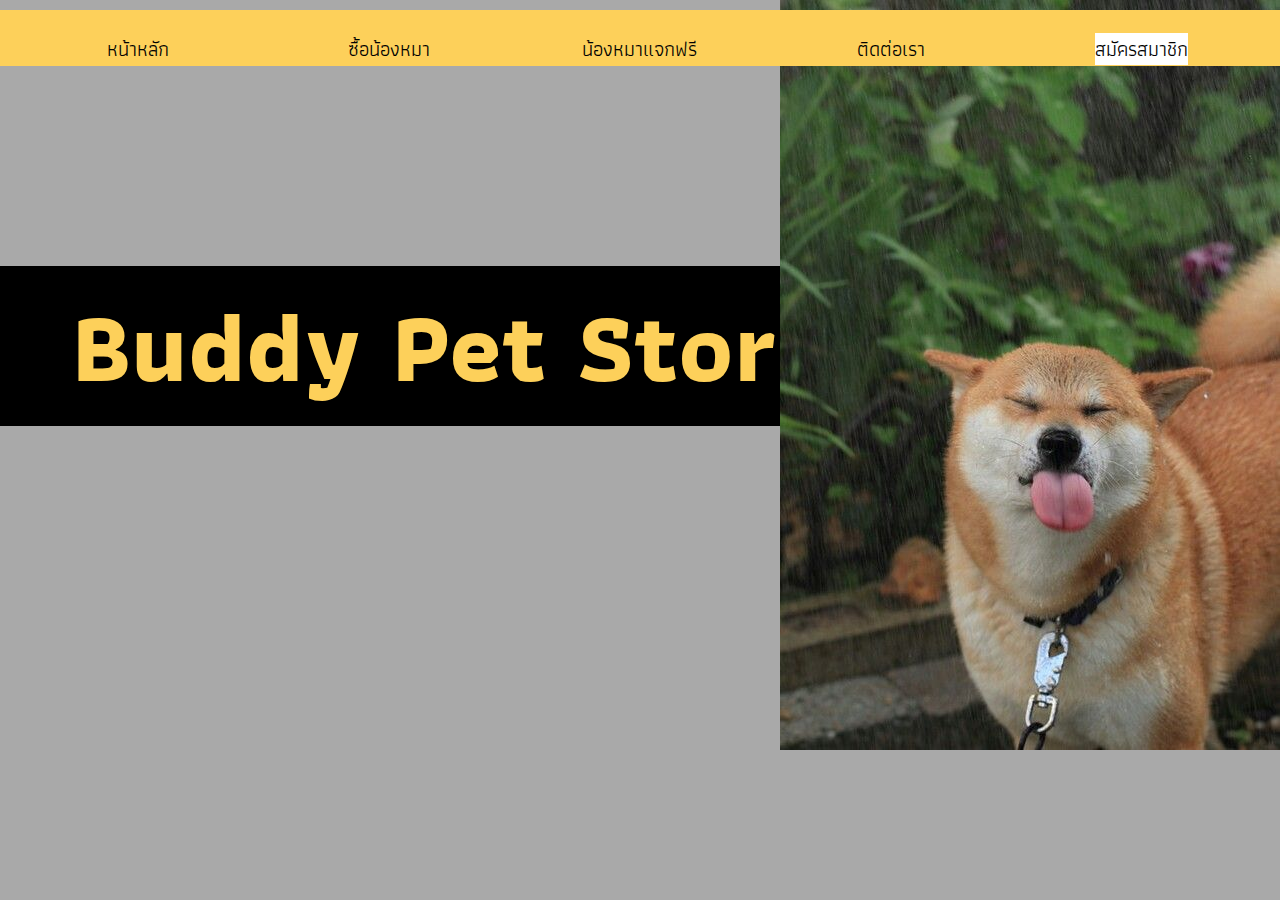
<file: index.html>
<!DOCTYPE html>
<head>
        <meta charset="utf-8">
        <link rel="stylesheet" href="lab3.css"/>
        <link href="https://fonts.googleapis.com/css?family=Athiti&display=swap" rel="stylesheet">
</head>

<body>
    <nav>
    <ul>
        <li><a href="index.html">หน้าหลัก</a></li>
        <li><a href="maindog.html">ซื้อน้องหมา</a></li>
        <li><a href="freedog.html">น้องหมาแจกฟรี</a></li>
        <li><a href="contact.html">ติดต่อเรา</a></li>
		<li><a href="login.html" style="background-color:white" >สมัครสมาชิก</a></li>
                    
     </ul>

     </nav> 
	
	<main>
	
		<article>
			<h1 style="background-color: black;color: #FDD05A">Buddy Pet Store</h1>

		</article>
		
		<aside>
			<img class = "dog" src="dog1.jpg" >
		</aside>
			
	
		
	</main>
      
</body>
</file>
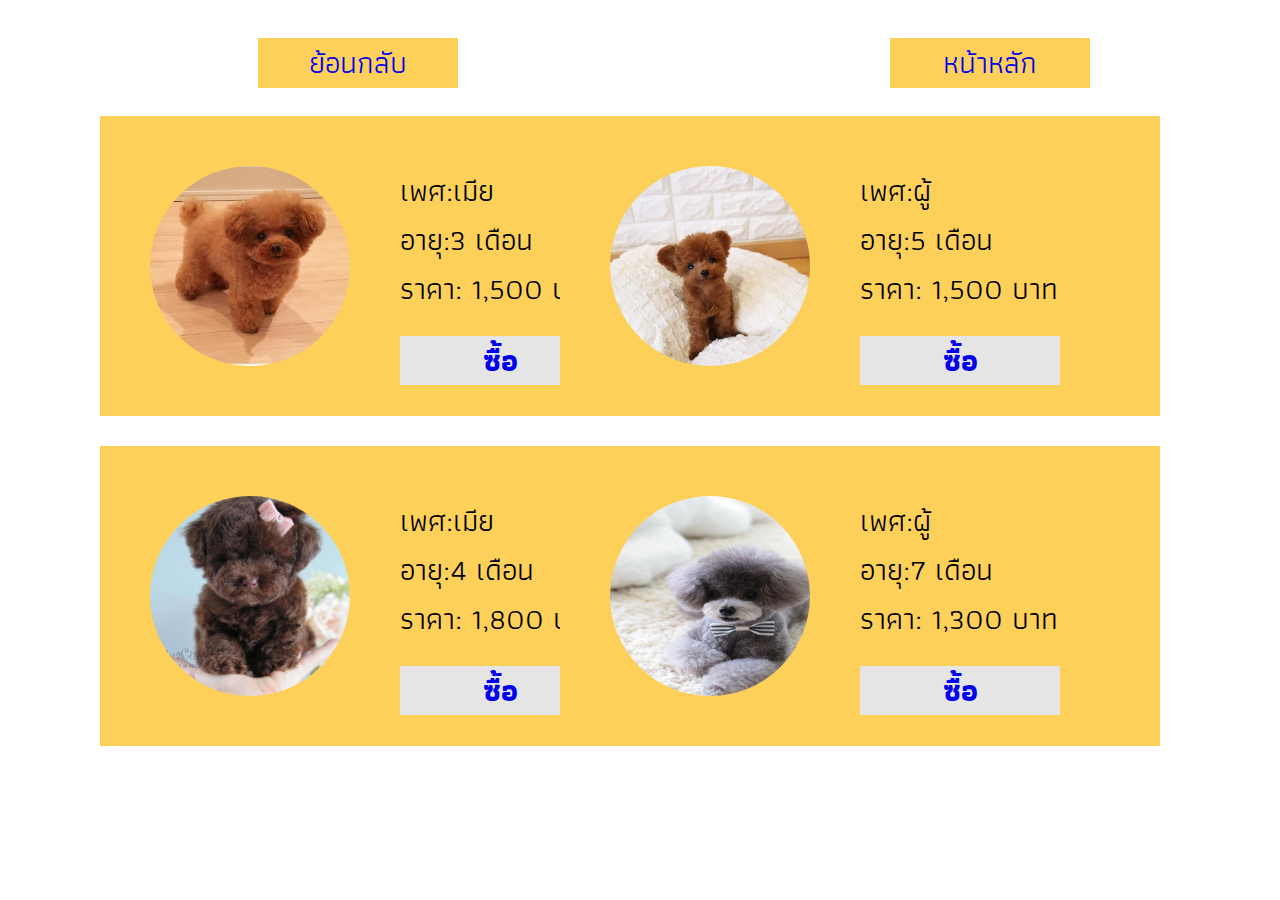
<file: buydog.html>
<!DOCTYPE html>
<html>

<head>
	<meta charset="utf-8">
    <link rel="stylesheet" href="buydog.css"/>
	<link href="https://fonts.googleapis.com/css?family=Athiti&display=swap" rel="stylesheet">
</head>

<body>

	<div id = "all">
			<div id="header">
				<nav>
					<ul>
						<li><a href="maindog.html">ย้อนกลับ</a></li>
						<li><a href="index.html">หน้าหลัก</a></li>
					</ul>

				</nav>
			</div>
<!--		กล่องบนซ้าย-->
			<div id="left">
				<img src="po6.jpg" width="200" height="200">		
				<ul id="pl1">
					<li>เพศ:เมีย</li>
					<li>อายุ:3 เดือน</li>
					<li>ราคา: 1,500 บาท</li>
				</ul>
				<a href = "pay.html"><h1>ซื้อ</h1></a>
			</div>
<!--			กล่องล่างซ้าย-->
			<div id="left-low">
				<img src="po8.jpg" width="200" height="200">		
				<ul id="pl2">
					<li>เพศ:เมีย</li>
					<li>อายุ:4 เดือน</li>
					<li>ราคา: 1,800 บาท</li>
				</ul>
				<a href = "pay.html"><h1>ซื้อ</h1></a>
			</div>
<!--			กล่องบนขวา-->
			<div id="right">
				<img src="po7.jpg" width="200" height="200">		
				<ul id="pr1">
					<li>เพศ:ผู้</li>
					<li>อายุ:5 เดือน</li>
					<li>ราคา: 1,500 บาท</li>
				</ul>
				<a href = "pay.html"><h1>ซื้อ</h1></a>
			</div>
<!--			กล่องล่างขวา-->
			<div id="right-low">
				<img src="po9.jpg" width="200" height="200">		
						<ul id="pr2">
							<li>เพศ:ผู้</li>
							<li>อายุ:7 เดือน</li>
							<li>ราคา: 1,300 บาท</li>
						</ul>
						<a href = "pay.html"><h1>ซื้อ</h1></a>
			</div>
	</div>

</body>


</html>
</file>
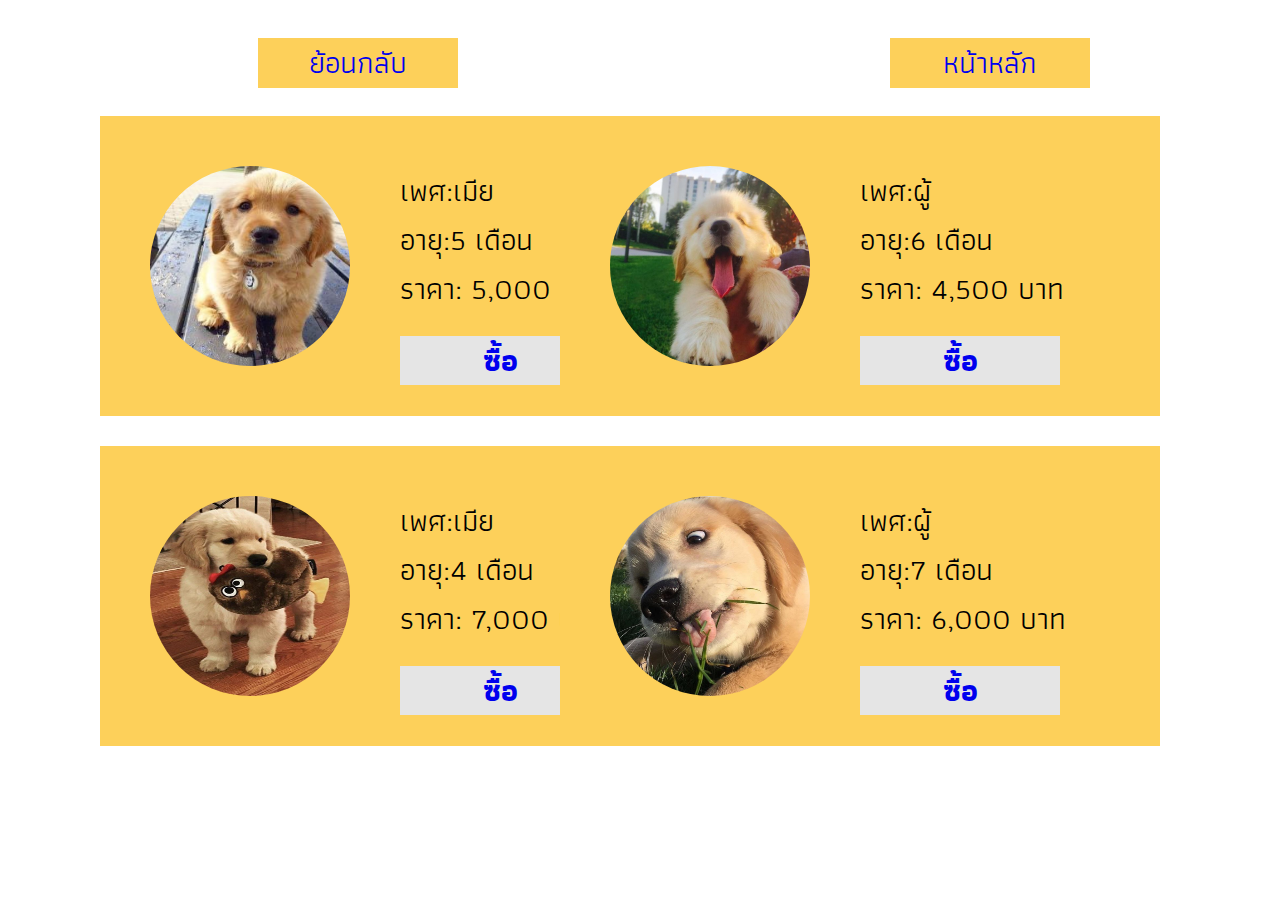
<file: buygold.html>
<!DOCTYPE html>
<html>

<head>
	<meta charset="utf-8">
    <link rel="stylesheet" href="buydog.css"/>
	<link href="https://fonts.googleapis.com/css?family=Athiti&display=swap" rel="stylesheet">
</head>

<body>

	<div id = "all">
			<div id="header">
				<nav>
					<ul>
						<li><a href="maindog.html">ย้อนกลับ</a></li>
						<li><a href="index.html">หน้าหลัก</a></li>
					</ul>

				</nav>
			</div>
<!--		กล่องบนซ้าย-->
			<div id="left">
				<img src="gold14.jpg" width="200" height="200">		
				<ul id="pl1">
					<li>เพศ:เมีย</li>
					<li>อายุ:5 เดือน</li>
					<li>ราคา: 5,000 บาท</li>
				</ul>
				<a href = "pay.html"><h1>ซื้อ</h1></a>
			</div>
<!--			กล่องล่างซ้าย-->
			<div id="left-low">
				<img src="gold15.jpg" width="200" height="200">		
				<ul id="pl2">
					<li>เพศ:เมีย</li>
					<li>อายุ:4 เดือน</li>
					<li>ราคา: 7,000 บาท</li>
				</ul>
				<a href = "pay.html"><h1>ซื้อ</h1></a>
			</div>
<!--			กล่องบนขวา-->
			<div id="right">
				<img src="gold16.jpg" width="200" height="200">		
				<ul id="pr1">
					<li>เพศ:ผู้</li>
					<li>อายุ:6 เดือน</li>
					<li>ราคา: 4,500 บาท</li>
				</ul>
				<a href = "pay.html"><h1>ซื้อ</h1></a>
			</div>
<!--			กล่องล่างขวา-->
			<div id="right-low">
				<img src="gold17.jpg" width="200" height="200">		
						<ul id="pr2">
							<li>เพศ:ผู้</li>
							<li>อายุ:7 เดือน</li>
							<li>ราคา: 6,000 บาท</li>
						</ul>
						<a href = "pay.html"><h1>ซื้อ</h1></a>
			</div>
	</div>

</body>


</html>
</file>
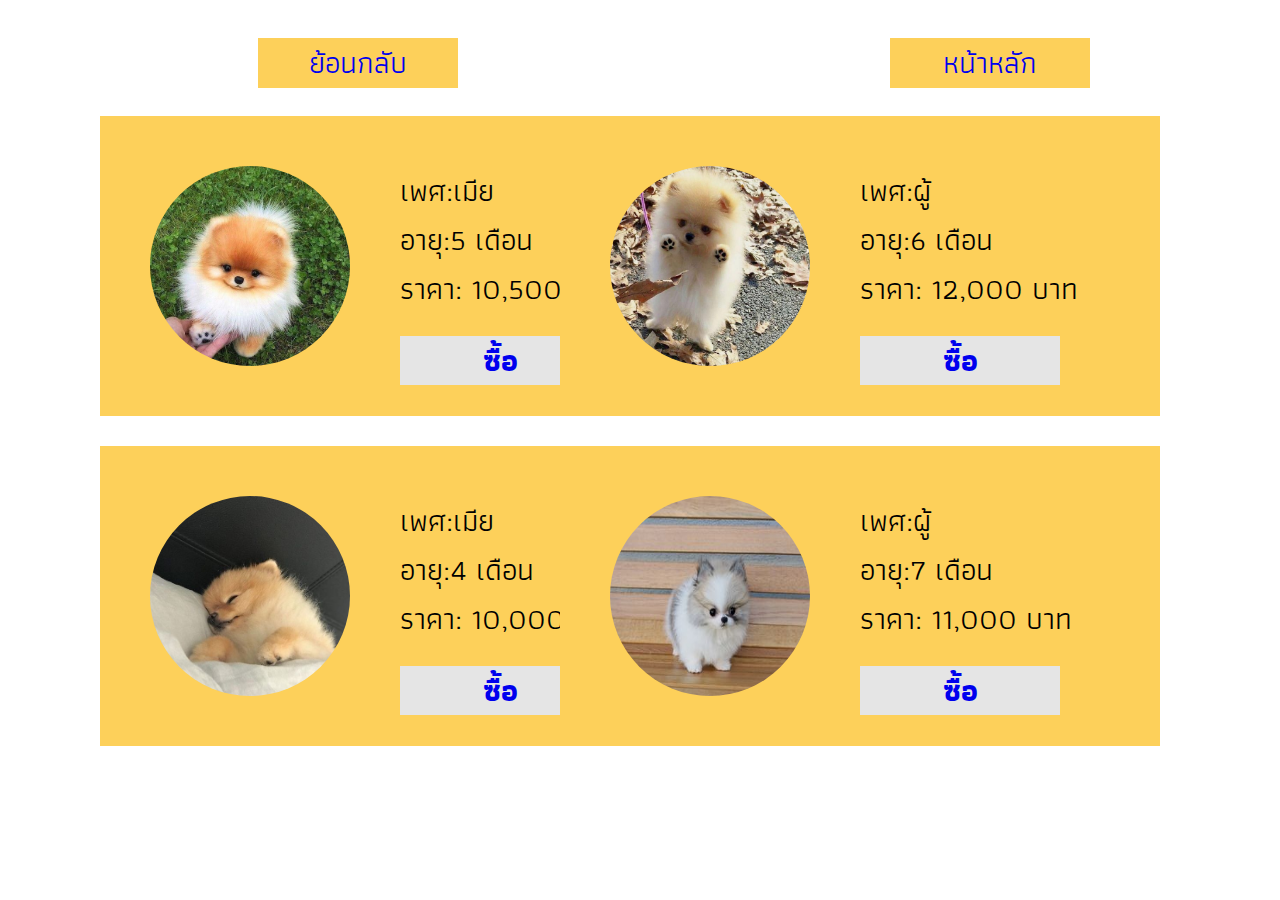
<file: buypom.html>
<!DOCTYPE html>
<html>

<head>
	<meta charset="utf-8">
    <link rel="stylesheet" href="buydog.css"/>
	<link href="https://fonts.googleapis.com/css?family=Athiti&display=swap" rel="stylesheet">
</head>

<body>

	<div id = "all">
			<div id="header">
				<nav>
					<ul>
						<li><a href="maindog.html">ย้อนกลับ</a></li>
						<li><a href="index.html">หน้าหลัก</a></li>
					</ul>

				</nav>
			</div>
<!--		กล่องบนซ้าย-->
			<div id="left">
				<img src="pom10.jpg" width="200" height="200">		
				<ul id="pl1">
					<li>เพศ:เมีย</li>
					<li>อายุ:5 เดือน</li>
					<li>ราคา: 10,500 บาท</li>
				</ul>
				<a href = "pay.html"><h1>ซื้อ</h1></a>
			</div>
<!--			กล่องล่างซ้าย-->
			<div id="left-low">
				<img src="pom11.jpg" width="200" height="200">		
				<ul id="pl2">
					<li>เพศ:เมีย</li>
					<li>อายุ:4 เดือน</li>
					<li>ราคา: 10,000 บาท</li>
				</ul>
				<a href = "pay.html"><h1>ซื้อ</h1></a>
			</div>
<!--			กล่องบนขวา-->
			<div id="right">
				<img src="pom12.jpg" width="200" height="200">		
				<ul id="pr1">
					<li>เพศ:ผู้</li>
					<li>อายุ:6 เดือน</li>
					<li>ราคา: 12,000 บาท</li>
				</ul>
				<a href = "pay.html"><h1>ซื้อ</h1></a>
			</div>
<!--			กล่องล่างขวา-->
			<div id="right-low">
				<img src="pom13.jpg" width="200" height="200">		
						<ul id="pr2">
							<li>เพศ:ผู้</li>
							<li>อายุ:7 เดือน</li>
							<li>ราคา: 11,000 บาท</li>
						</ul>
						<a href = "pay.html"><h1>ซื้อ</h1></a>
			</div>
	</div>

</body>


</html>
</file>
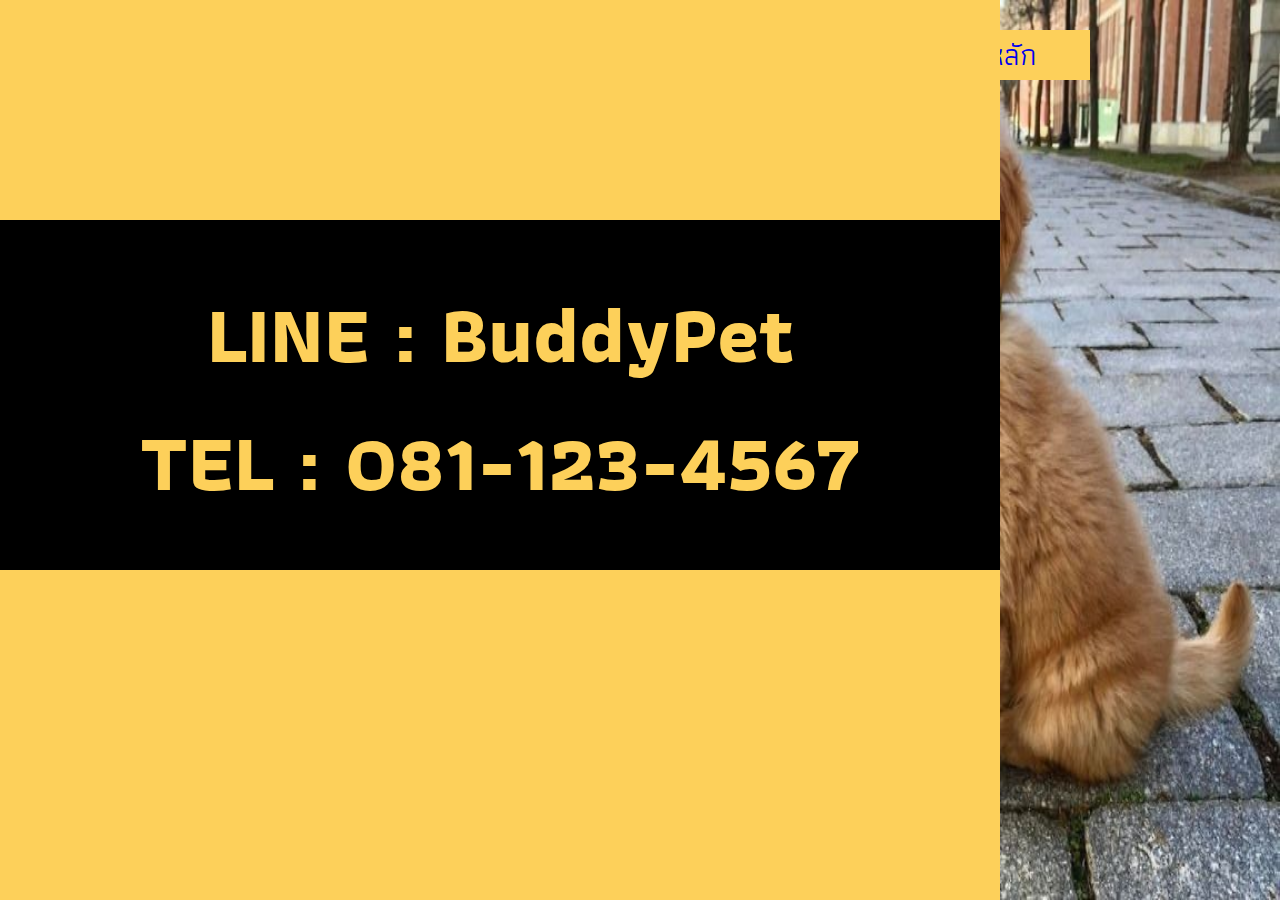
<file: contact.html>
<!DOCTYPE html>
<html>

<head>
	<meta charset="utf-8">
    <link rel="stylesheet" href="contact.css"/>
	<link href="https://fonts.googleapis.com/css?family=Athiti&display=swap" rel="stylesheet">
</head>

<body>
		
			<nav>
				<ul>
					<li><a href="index.html">ย้อนกลับ</a></li>
					<li><a href="index.html">หน้าหลัก</a></li>
				</ul>

			</nav>
		
<!--		ซ้าย-->
		<div id="left">
			<h1>LINE : BuddyPet
			<br>TEL : 081-123-4567</h1>
		</div>

<!--			ขวา-->
		<div id="right">
			<img class = "pom" src="pom15.jpg" width="600px" height="100%">				
		</div>

</body>


</html>
</file>
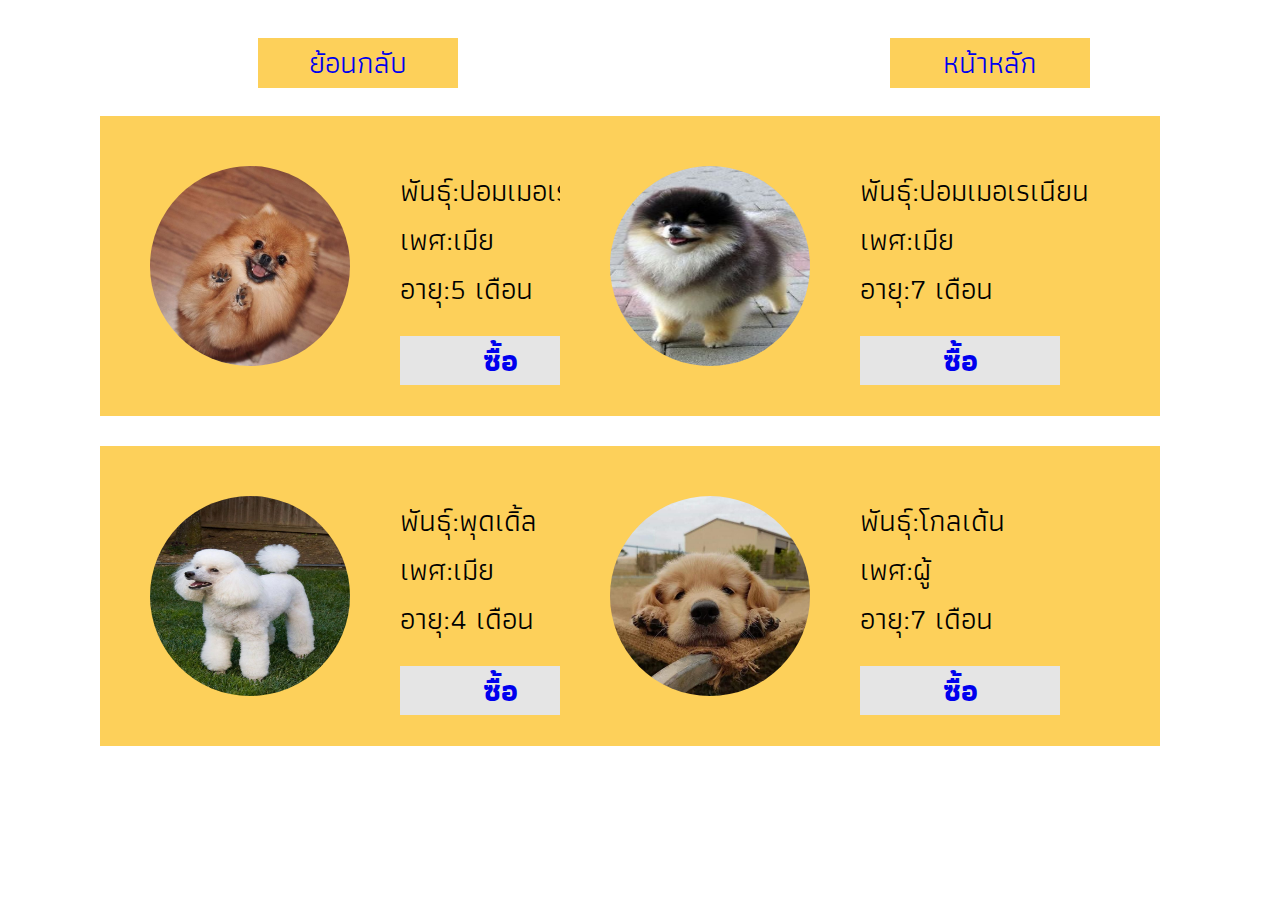
<file: freedog.html>
<!DOCTYPE html>
<html>

<head>
	<meta charset="utf-8">
    <link rel="stylesheet" href="buydog.css"/>
	<link href="https://fonts.googleapis.com/css?family=Athiti&display=swap" rel="stylesheet">
</head>

<body>

	<div id = "all">
			<div id="header">
				<nav>
					<ul>
						<li><a href="index.html">ย้อนกลับ</a></li>
						<li><a href="index.html">หน้าหลัก</a></li>
					</ul>

				</nav>
			</div>
<!--		กล่องบนซ้าย-->
			<div id="left">
				<img src="f23.jpg" width="200" height="200">		
				<ul id="pl1">
					<li>พันธุ์:ปอมเมอเรเนียน</li>
					<li>เพศ:เมีย</li>
					<li>อายุ:5 เดือน</li>
					
				</ul>
				<a href = "pay1.html"><h1>ซื้อ</h1></a>
			</div>
<!--			กล่องล่างซ้าย-->
			<div id="left-low">
				<img src="f21.jpg" width="200" height="200">		
				<ul id="pl2">
					<li>พันธุ์:พุดเดิ้ล</li>
					<li>เพศ:เมีย</li>
					<li>อายุ:4 เดือน</li>
					
				</ul>
				<a href = "pay1.html"><h1>ซื้อ</h1></a>
			</div>
<!--			กล่องบนขวา-->
			<div id="right">
				<img src="f22.jpg" width="200" height="200">		
				<ul id="pr1">
					<li>พันธุ์:ปอมเมอเรเนียน</li>
					<li>เพศ:เมีย</li>
					<li>อายุ:7 เดือน</li>
					
				</ul>
				<a href = "pay1.html"><h1>ซื้อ</h1></a>
			</div>
<!--			กล่องล่างขวา-->
			<div id="right-low">
				<img src="f24.jpg" width="200" height="200">		
						<ul id="pr2">
							<li>พันธุ์:โกลเด้น</li>
							<li>เพศ:ผู้</li>
							<li>อายุ:7 เดือน</li>
							
						</ul>
						<a href = "pay1.html"><h1>ซื้อ</h1></a>
			</div>
	</div>

</body>


</html>
</file>
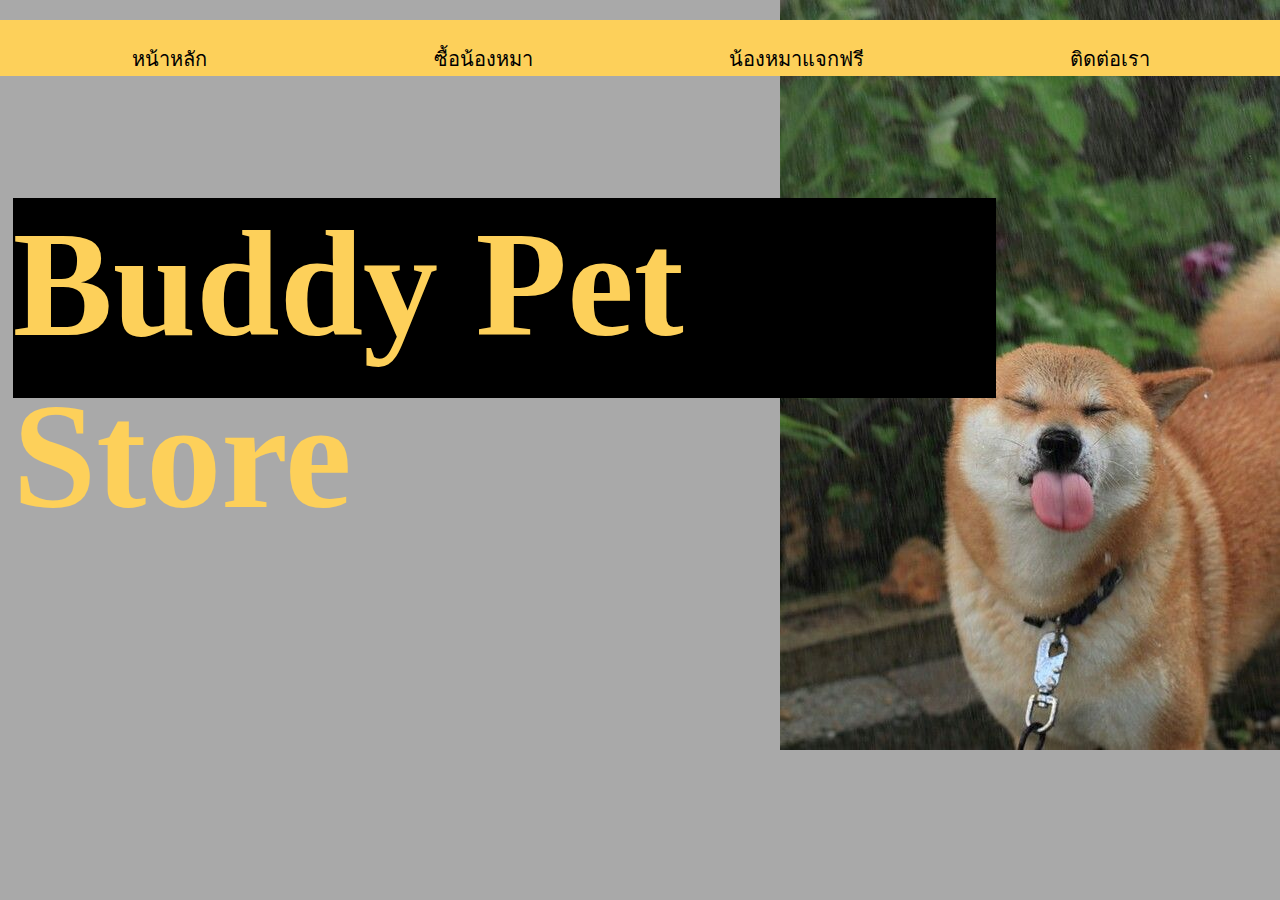
<file: lab2.html>
<!DOCTYPE html>
<head>
        <meta charset="utf-8">
        <link rel="stylesheet" href="lab2.css"/>
        <style>
        </style>
</head>

<body>
    <nav>
    <ul>
        <li><a href="#">หน้าหลัก</a></li>
        <li><a href="#">ซื้อน้องหมา</a></li>
        <li><a href="#">น้องหมาแจกฟรี</a></li>
        <li><a href="#">ติดต่อเรา</a></li>
                    
     </ul>

     </nav> 
	<main>
	
		<article>
			<h1>Buddy Pet Store</h1>

		</article>
		
		<aside>
			<img class = "dog" src="dog1.jpg" >
		</aside>
			
	
		
	</main>
      
</body>
</file>
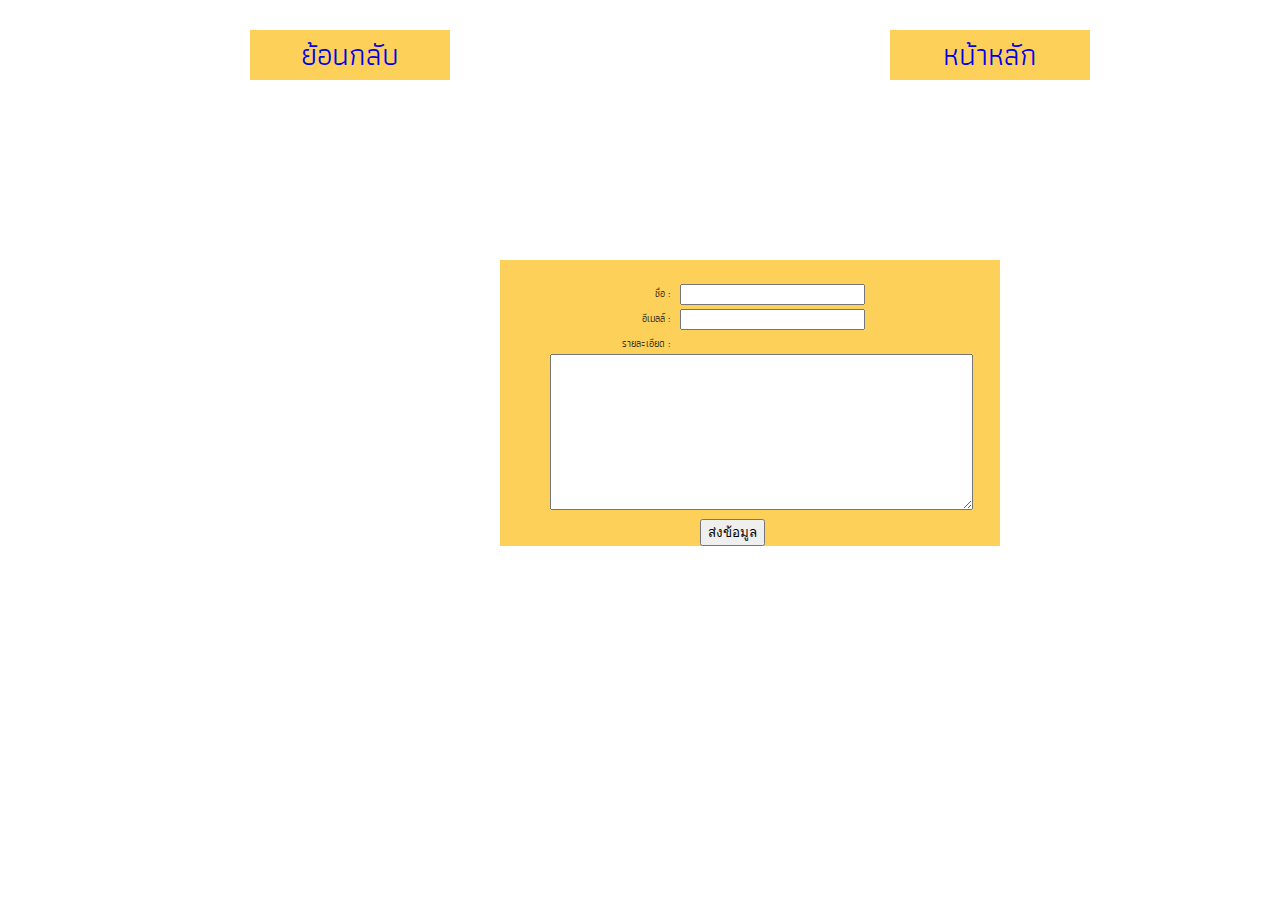
<file: login.html>
<!DOCTYPE html>
<head>
        <meta charset="utf-8">
        <link rel="stylesheet" href="login.css"/>
        <link href="https://fonts.googleapis.com/css?family=Athiti&display=swap" rel="stylesheet">
</head>

<body>

	<nav>
				<ul>
					<li><a href="index.html">ย้อนกลับ</a></li>
					<li><a href="index.html">หน้าหลัก</a></li>
				</ul>

	</nav>
	


<body>
          <div id="log">
		<form action="index.html" method="post" enctype="multipart/form-data">
			  <p>
						<label for="name">ชื่อ : </label>
						<input type="text" name="name" id="name" />
			  </p>
			  <p>
						<label for="mail"> อีเมลล์ : </label>
						<input type="text" name="mail" id="mail" />
			  </p>
			  <p>
						<label for="note">รายละเอียด : </label>
						<textarea name="note" id="note" cols="50" rows="10"></textarea>
			  </p>
			  <p class="sub">
						<input type="submit" name="submit" class="submit" value="ส่งข้อมูล" />
			  </p>
          </form>
	
	
			</div>
          
</body>
</file>
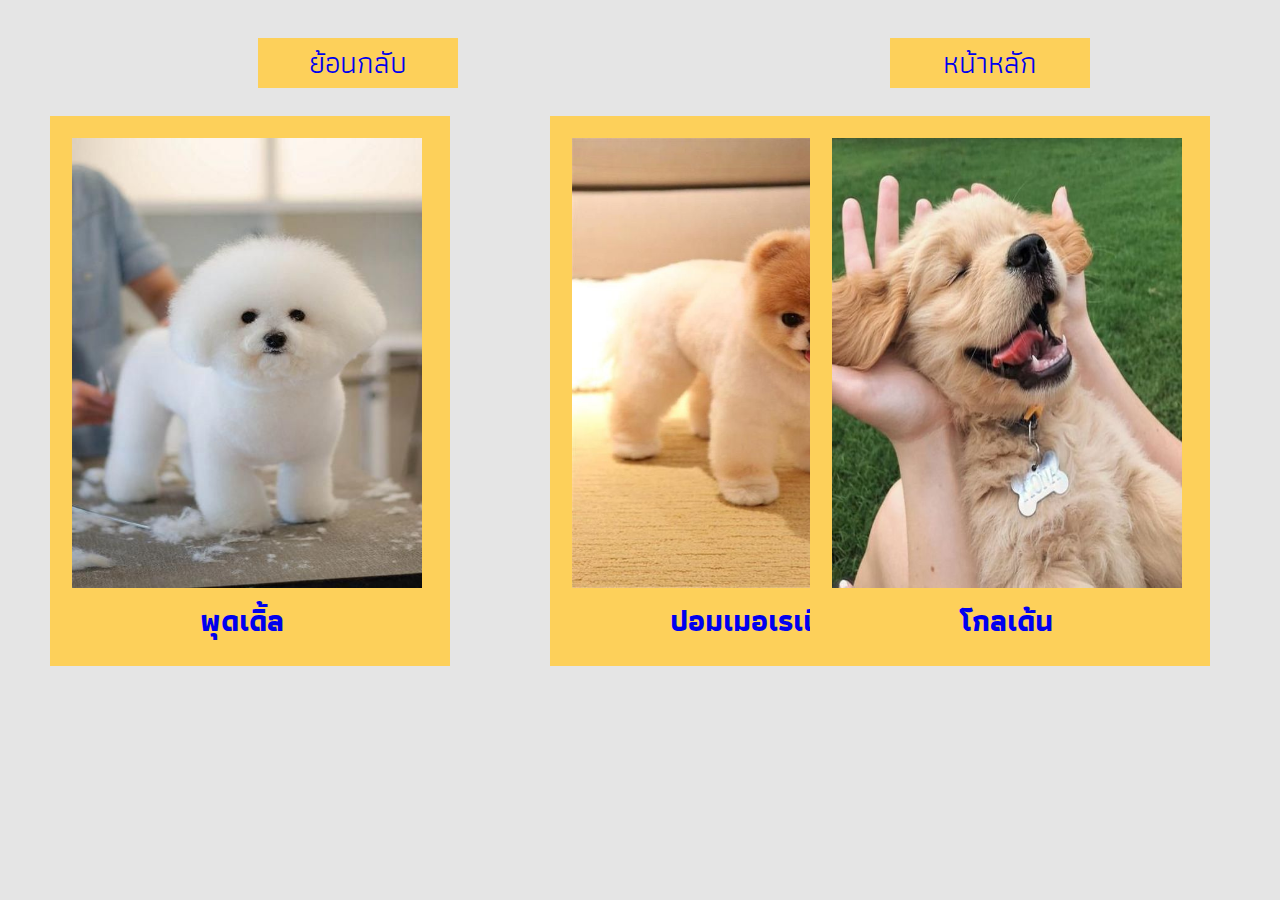
<file: maindog.html>
<!DOCTYPE html>
<html>

	<head>
	<meta charset="utf-8">
    <link rel="stylesheet" href="maindog.css"/>
	<link href="https://fonts.googleapis.com/css?family=Athiti&display=swap" rel="stylesheet">
	</head>

	<body>
		<div id = "all">
			<div id="header">
				<nav>
					<ul>
						<li><a href="index.html">ย้อนกลับ</a></li>
						<li><a href="index.html">หน้าหลัก</a></li>
					</ul>

				</nav>
			</div>
			
			<div id="left">
				<a href="buydog.html"><img src="dog2.jpg" width="350" height="450" ></a>
				<a href = "buydog.html"><h1>พุดเดิ้ล</h1> </a>
			</div>
			
			<div id="content">
				<a href="buypom.html"><img src="pom1.jpg" width="350" height="450" ></a>
				<a href = "buypom.html"><h2>ปอมเมอเรเนียน</h2> </a>
			</div>
			
			<div id="right">
				<a href="buygold.html"><img src="gold1.jpg" width="350" height="450" ></a>
				<a href = "buygold.html"><h3>โกลเด้น</h3> </a>
			</div>
		
			
		</div>
		
		
		
		
	</body>


</html>
</file>
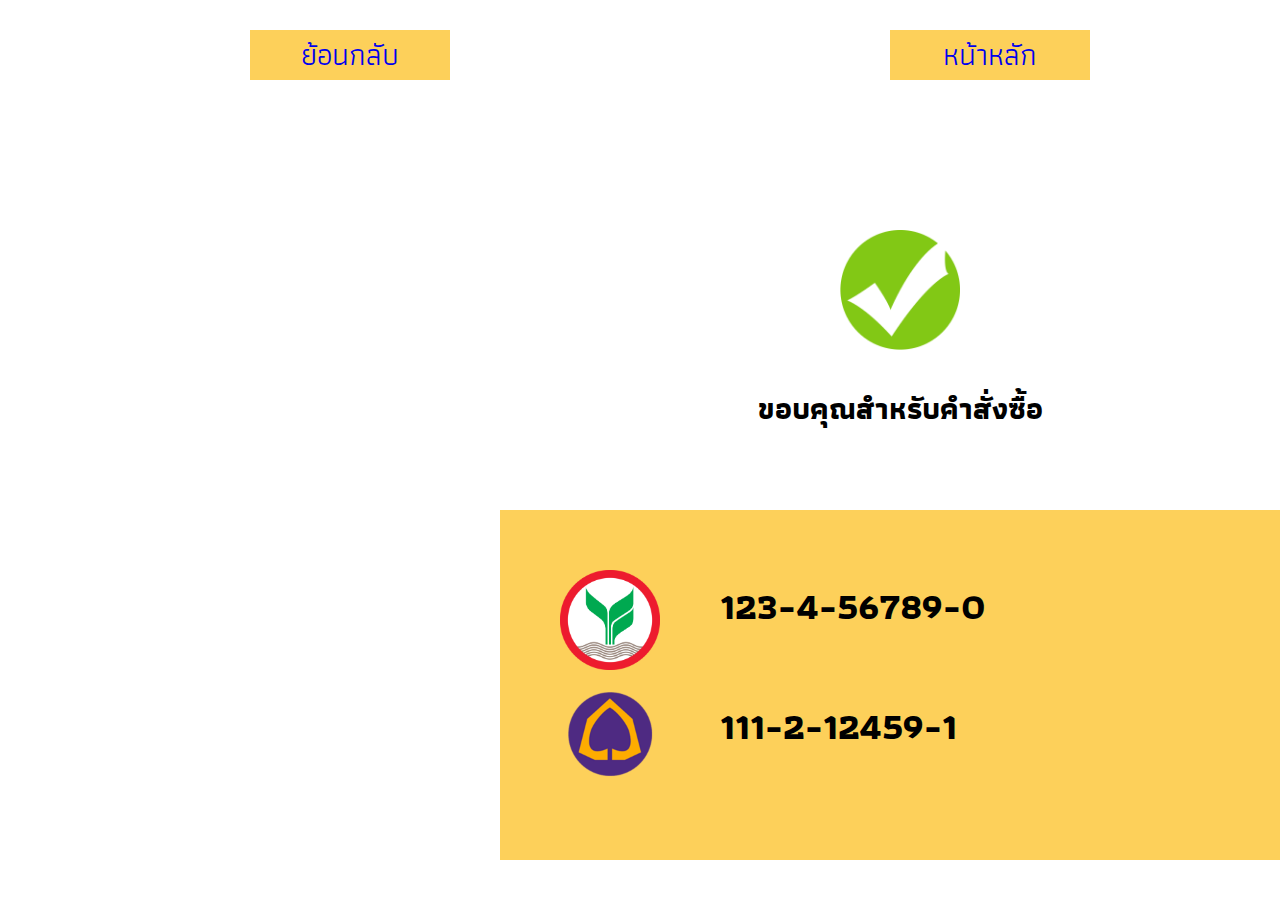
<file: pay.html>
<!DOCTYPE html>
<html>

<head>
	<meta charset="utf-8">
    <link rel="stylesheet" href="pay.css"/>
	<link href="https://fonts.googleapis.com/css?family=Athiti&display=swap" rel="stylesheet">
</head>

<body>
	<nav>
			<ul>
				<li><a href="index.html">ย้อนกลับ</a></li>
				<li><a href="index.html">หน้าหลัก</a></li>
			</ul>
			
		</nav>
		
		<div id="content">
			

			<div id="correct">
					<img src ="correct.png" width="120px" height="120px">
					<h1>ขอบคุณสำหรับคำสั่งซื้อ</h1>
			</div>
			
				<div id="bottom">
					<div id="bank">
						<img src = "kasikorn.png" width="100px" height="100px"><br>
						<img src = "scb.png" width="100px" height="100px">	
					</div>
					<div id="num">
						<h2>123-4-56789-0
						<br><br>111-2-12459-1
						</h2>
					</div>


				</div>

	
		</div>
		
</body>


</html>
</file>
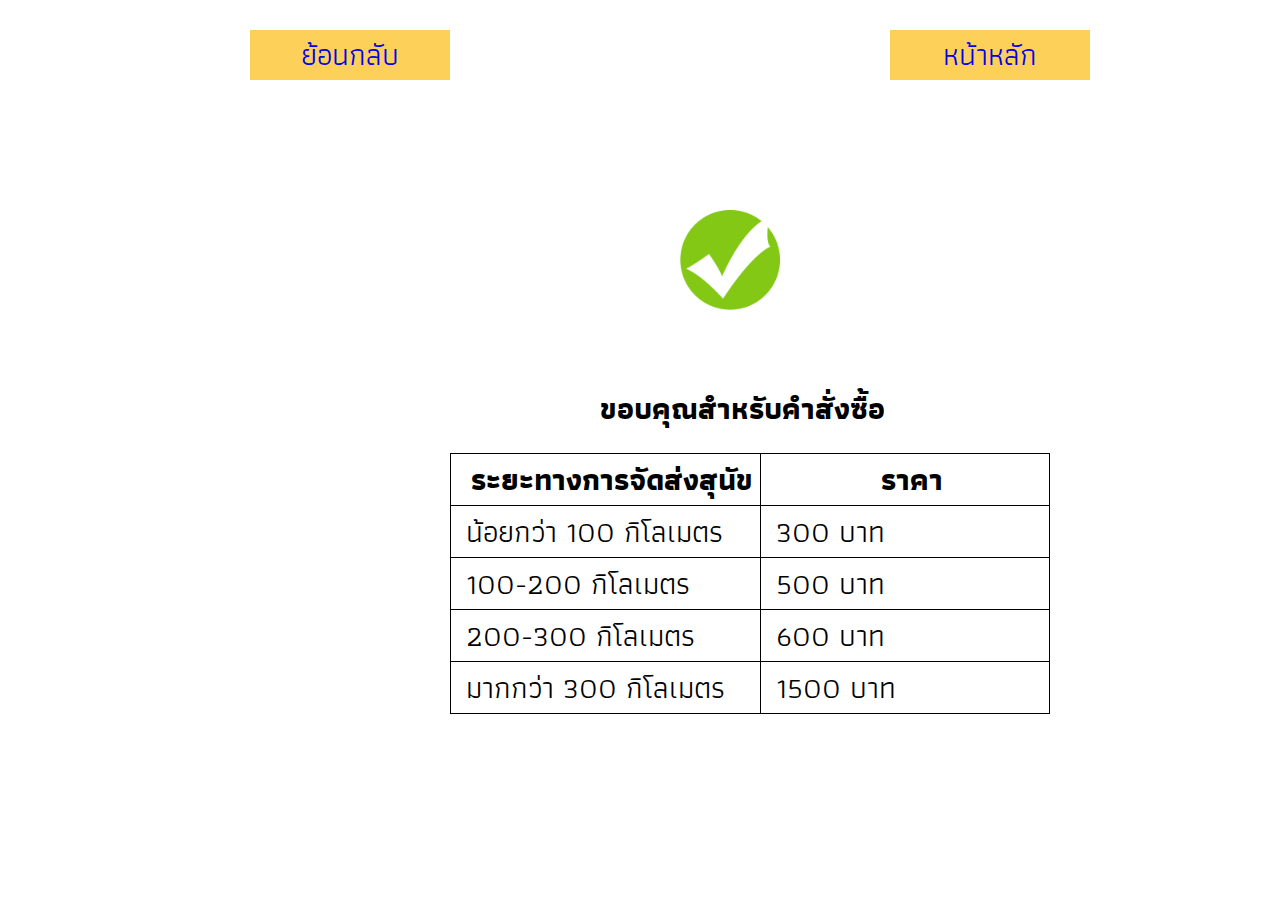
<file: pay1.html>
<!DOCTYPE html>
<html>

<head>
	<meta charset="utf-8">
    <link rel="stylesheet" href="pay1.css"/>
	<link href="https://fonts.googleapis.com/css?family=Athiti&display=swap" rel="stylesheet">
</head>

<body>
	<nav>
			<ul>
				<li><a href="index.html">ย้อนกลับ</a></li>
				<li><a href="index.html">หน้าหลัก</a></li>
			</ul>
			
		</nav>
		
	<img src ="correct.png" width="100px" height="100px">
	<h1>ขอบคุณสำหรับคำสั่งซื้อ</h1>

	<table style="width=600px">
	  <tr>
		<th>ระยะทางการจัดส่งสุนัข</th>
		<th>ราคา</th>
	  </tr>
	  <tr>
		<td>น้อยกว่า 100 กิโลเมตร</td>
		<td>300 บาท</td>
	  </tr>
	  <tr>
		<td>100-200 กิโลเมตร</td>
		<td>500 บาท</td>
	  </tr>
	   
		<tr>
		<td>200-300 กิโลเมตร</td>
		<td>600 บาท</td>
	  </tr>
		
		<tr>
		<td>มากกว่า 300 กิโลเมตร</td>
		<td>1500 บาท</td>
	  </tr>
	</table>
		
</body>


</html>
</file>
<file: lab3.css>
html, body {
  margin: 0;
  padding: 0;
  font-family: 'Athiti', sans-serif;
}

html {
  font-size: 10px;
  background-color: #a9a9a9;
}
body {
  margin:auto auto;
}

nav {
  margin-top: 10px;
  height: 30px;
  background-color: #FDD05A;
  display: flex;
  
}

nav ul {
  padding:0;
  list-style-type: none;
  flex: 2;
  display: flex;
}

nav li {
  display: inline;
  text-align: center;
  flex: 1;
	
}

nav a {
  display: inline-block;
  font-size: 2rem;
  text-transform: uppercase;
  text-decoration: none;
  color: black;
}

nav form {
  flex: 1;
  display: flex;
  align-items: center;
  height: 100%;
  padding: 0 2em;
}

/*left layout */

h1{
	margin-top: 200px;
	font-size: 10rem;
	text-align:center;
	margin-left: 0px;
	width: 900px;
	flex: 1;
}

/* right layout */
nav, article, aside, footer {
  padding: 1%;
}

main {
  display: flex;
}

article {
  flex: 4;
	position: absolute;
	z-index: -1000;
	margin: 0 auto;
	padding: 0;
}

aside {
  flex:1; 
}

.dog{
	position: absolute;
	top: 0;
	right: 0;
	bottom: 0;
	z-index: -1000;
}
</file>
<file: buydog.css>
html, body {
  margin: 0;
  padding: 0;
  font-family: 'Athiti', sans-serif;
  font-size: 30px;
}

html {
  background-color: white;
}

body {
  margin:auto auto;
}

nav{
	height: 30px;
	font-size: 30px;
	margin-top: 20px;
}

nav ul{
	list-style-type: none;
	padding: 0;
	flex: 2;
	display: flex;
}

nav li{
	text-align: left;
	display: inline;
	flex: 2;
}
nav a{
	text-decoration: none;
	text-transform: uppercase;
	display: inline-block;
	background-color:  #FDD05A;
	height: 50px;
	width: 200px;
	text-align: center;
	margin-left: 250px;
}

#all{
	width: 100%;
	height: 100%;
	margin: 0px auto;
	position: relative;
}

#header{
	height: 50px;
	padding: 8px;
}

#left{
	background-color:  #FDD05A;
	height: 300px;
	width: 600px;
	position: absolute;
	margin-top: 50px;
	margin-left:100px;
}
#left-low{
	background-color:  #FDD05A;
	height: 300px;
	width: 600px;
	position: absolute;
	margin-top: 380px;
	margin-left: 100px;
}

#right{
	background-color: #FDD05A;
	height: 300px;
	width: 600px;
	position: absolute;
	right: 120px;
	margin-top: 50px;
}
#right-low{
	background-color:#FDD05A;
	height: 300px;
	width: 600px;
	position: absolute;
	margin-top: 380px;
	right: 120px;
}
img{
	border-radius: 50%;
	margin-left: 50px;
	margin-top: 50px;
	position: absolute;
}
#pl1 ,#pl2, #pr1, #pr2{
	padding:0;
    list-style-type: none;
 	margin-left: 300px;
	position: absolute;
	margin-top: 50px;
	
}

h1{
	margin-left:300px;
	margin-top: 220px;
	position: absolute;
	background-color: #E5E5E5;
	width: 200px;
	text-align: center;
	font-size: 30px;
	
}
</file>
<file: contact.css>
html, body {
  margin: 0;
  padding: 0;
  font-family: 'Athiti', sans-serif;
  font-size: 30px;
}

html {
  font-size: 10px;
  background-color: #E5E5E5;
}

body {
  margin:auto auto;
}

nav{
	height: 30px;
	font-size: 30px;
	margin-top: 20px;
}

nav ul{
	list-style-type: none;
	padding: 0;
	flex: 2;
	display: flex;
}

nav li{
	text-align: left;
	display: inline;
	flex: 2;
	
}
nav a{
	text-decoration: none;
	text-transform: uppercase;
	display: inline-block;
	background-color:  #FDD05A;
	height: 50px;
	width: 200px;
	text-align: center;
	margin-left: 250px;
	position: absolute;
}

#left{
	height: 100%;
	width: 1000px;
	background-color:  #FDD05A;
	top: 0;
	position: absolute;
}
h1{
	background-color: black;
	margin-top: 220px;
	height: 300px;
	text-align: center;
	padding-top: 50px;
	font-size: 80px;
	color: #FDD05A;
}
.pom{
	position: absolute;
	z-index: -1000;
	top: 0;
	right: 0;
	bottom: 0;
}
</file>
<file: lab2.css>
html, body {
  margin: 0;
  padding: 0;
}

html {
  font-size: 10px;
  background-color: #a9a9a9;
}
body {
  margin:auto auto;
}
nav {
   margin-top: 20px;
	height: 30px;
  background-color: #FDD05A;
  display: flex;
  margin-bottom: 10px;
}

nav ul {
	padding:0;
  list-style-type: none;
  flex: 2;
  display: flex;
}

nav li {
  display: inline;
  text-align: center;
  flex: 1;
	
}


nav a {
  display: inline-block;
  font-size: 2rem;
  text-transform: uppercase;
  text-decoration: none;
  color: black;
}

nav form {
  flex: 1;
  display: flex;
  align-items: center;
  height: 100%;
  padding: 0 2em;
}

/*left layout */

h1{
	margin-top: 100px;
	font-size: 15rem;
	text-align:10px;
	color: #FDD05A;
	background-color: #000000;
	margin-left: 0px;
	height: 200px;
	margin-right: 0px;
	flex: 1;
}

/* right layout */
nav, article, aside, footer {
  
  padding: 1%;
}

main {
  display: flex;
}

article {
  flex: 4;
}

aside {
  flex:1; 
}
.dog{
	position: absolute;
	top: 0;
	right: 0;
	bottom: 0;
	z-index: -10;
}
</file>
<file: login.css>
html, body {
  margin: 0;
  padding: 0;
  font-family: 'Athiti', sans-serif;
}

html {
  font-size: 10px;
  background-color: white;
}
body {
  margin:auto auto;
}

nav{
	height: 30px;
	font-size: 30px;
	margin-top: 20px;
}

nav ul{
	list-style-type: none;
	padding: 0;
	flex: 2;
	display: flex;
}

nav li{
	text-align: left;
	display: inline;
	flex: 2;
}
nav a{
	text-decoration: none;
	text-transform: uppercase;
	display: inline-block;
	background-color:  #FDD05A;
	height: 50px;
	width: 200px;
	text-align: center;
	margin-left: 250px;
}


p {
	padding: 0;       
	margin: 4px 0;
  }

label {
	float: left;
	position: relative;
	width: 120px;
	line-height: 20px;
	text-align: right;
	padding-right: 10px;	
      }

p.sub {
	padding-left: 150px;
      }

#log{
	background-color: #FDD05A;
	margin-top: 200px;
	margin-left: 500px;
	width: 450px;
	padding-top: 20px;
	padding-left: 50px;
}
</file>
<file: maindog.css>
html, body {
  margin: 0;
  padding: 0;
  font-family: 'Athiti', sans-serif;
  font-size: 30px;
}

html {
  font-size: 10px;
  background-color: #E5E5E5;
}

body {
  margin:auto auto;
}

nav{
	height: 30px;
	font-size: 30px;
	margin-top: 20px;
}

nav ul{
	list-style-type: none;
	padding: 0;
	flex: 2;
	display: flex;
}

nav li{
	text-align: left;
	display: inline;
	flex: 2;
}
nav a{
	text-decoration: none;
	text-transform: uppercase;
	display: inline-block;
	background-color:  #FDD05A;
	height: 50px;
	width: 200px;
	text-align: center;
	margin-left: 250px;
}

#all{
	width: 100%;
	height: 100%;
	margin: 0px auto;
	position: relative;
}

#header{
	height: 50px;
	padding: 8px;
}

#left{
	background-color:  #FDD05A;
	height: 550px;
	width: 400px;
	position: absolute;
	margin:50px;
}
#content{
	position: absolute;
	height: 550px;
	margin-left: 550px;
	margin-top: 50px;
	width: 400px;
	background-color:  #FDD05A;
}

#right{
	background-color: #FDD05A;
	height: 550px;
	width: 400px;
	position: absolute;
	right: 70px;
	margin-top: 50px;
}
img{
	padding-left: 22px;
	padding-top: 22px;
	position: absolute;
}
h1,h3{
	margin-left: 150px;
	font-size: 30px;
	position: absolute;
	margin-top: 480px;
}
h2{
	margin-left: 120px;
	font-size: 30px;
	position: absolute;
	margin-top: 480px;
}
</file>
<file: pay.css>
html, body {
  margin: 0;
  padding: 0;
  font-family: 'Athiti', sans-serif;
  font-size: 30px;
}
html {
  font-size: 10px;
}

body {
  margin:auto auto;
	
}

nav{
	height: 30px;
	font-size: 30px;
	margin-top: 20px;
}

nav ul{
	list-style-type: none;
	padding: 0;
	flex: 2;
	display: flex;
}

nav li{
	text-align: left;
	display: inline;
	flex: 2;
}
nav a{
	text-decoration: none;
	text-transform: uppercase;
	display: inline-block;
	background-color:  #FDD05A;
	height: 50px;
	width: 200px;
	text-align: center;
	margin-left: 250px;
}
#content{
	margin-top: 50px;
	position: absolute;
}

#correct{
	margin-top: 120px;
	margin-left: 650px;
	text-align: center;
	position: absolute;
}

#bottom{
	margin-top: 400px;
	margin-left: 500px;
	width: 800px;
	height: 350px;
	background-color: #FDD05A;
	position: absolute;
}
#bank{
	padding: 60px;
	position: absolute;
}
#num{
	float: right;
	position: absolute;
	margin-top: 35px;
	left: 220px;
	font-size: 25px;
	
}
h1{
	margin-top: 20px;
	font-size: 30px;
	width: 500px;
}
</file>
<file: pay1.css>
html, body {
  margin: 0;
  padding: 0;
  font-family: 'Athiti', sans-serif;
  font-size: 30px;
}
html {
  font-size: 10px;
}

body {
  margin:auto auto;
	
}

nav{
	height: 30px;
	font-size: 30px;
	margin-top: 20px;
}

nav ul{
	list-style-type: none;
	padding: 0;
	flex: 2;
	display: flex;
}

nav li{
	text-align: left;
	display: inline;
	flex: 2;
}
nav a{
	text-decoration: none;
	text-transform: uppercase;
	display: inline-block;
	background-color:  #FDD05A;
	height: 50px;
	width: 200px;
	text-align: center;
	margin-left: 250px;
}
img{
	margin-top: 150px;
	margin-left:680px;
}
h1{
	margin-top: 60px;
	font-size: 30px;
	margin-left: 600px; 
}

table, th, td {
    border: 1px solid black;
    border-collapse: collapse;
	margin-left: 450px;
	border-spacing: 15px;
	width: 600px;
	padding-left: 15px;
}
</file>
